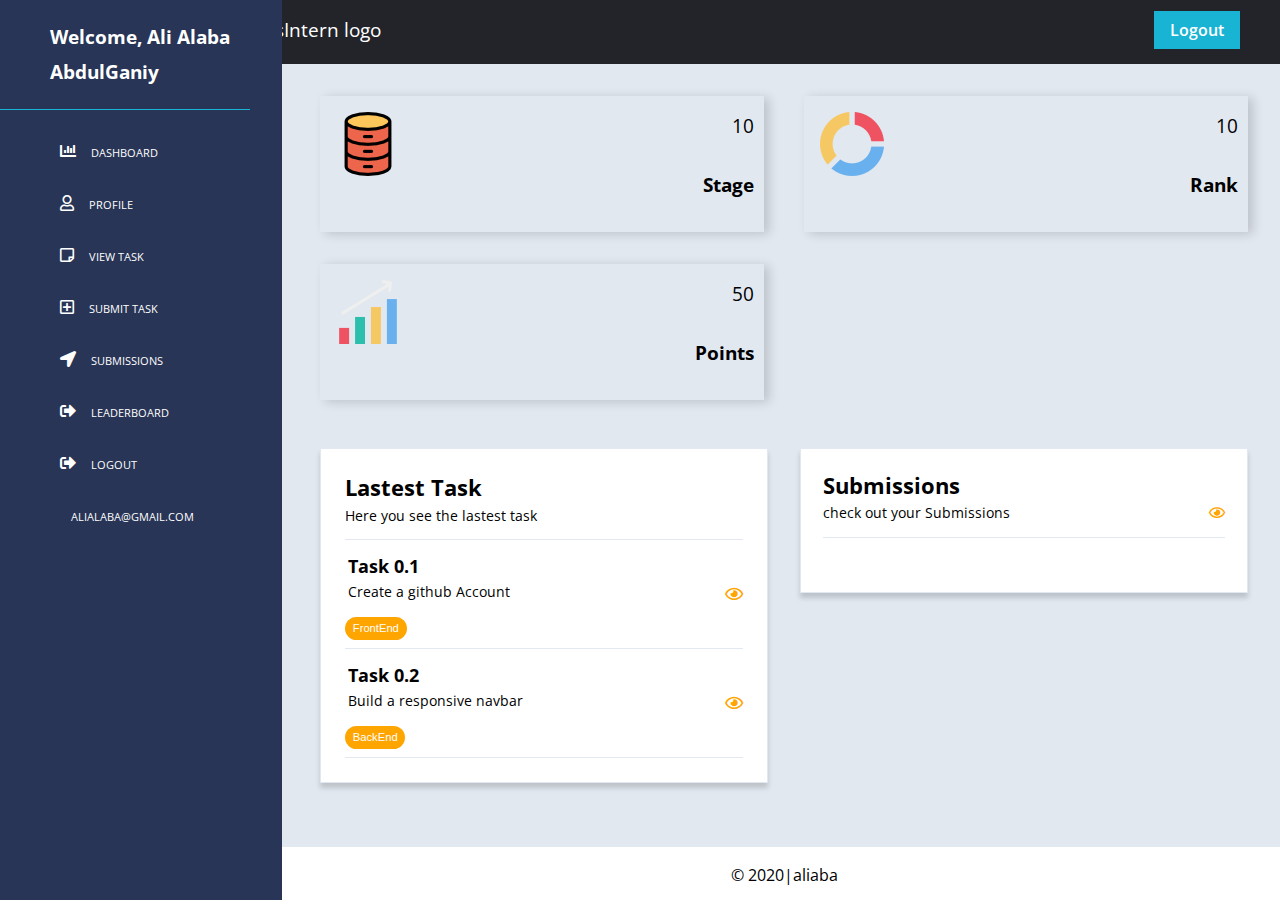
<file: index.html>
<!DOCTYPE html>
<html lang="en">

<head>
    <meta charset="UTF-8">
    <meta name="viewport" content="width=device-width, initial-scale=1.0">
    <title>Document</title>
    <link rel="stylesheet" href="style/dash.css">
    <!-- <link rel="preconnect" href="https://fonts.gstatic.com"> -->
    <link href="https://fonts.googleapis.com/css2?family=Open+Sans&display=swap" rel="stylesheet">
    <link rel="stylesheet" href="https://cdnjs.cloudflare.com/ajax/libs/font-awesome/5.12.1/css/all.min.css">
</head>

<body>
    <nav class="navbar">
        <div class="container-header wrap__navbar">
            <div class="logo">

                <p>JsIntern logo</p>

            </div>
            <div class="btns">

                <div class="nav-btn">
                    <a href="" class="btn">Logout</a>
                </div>
                <button class="hamburger-btn nav-toggle" aria-label="open-navigation">
                    <span class="hamburger"></span>    
                 </button>

            </div>
        </div>
    </nav>
    <nav class="sidebar">
        <div class="sidebar__header ">
            <h3>Welcome, Ali Alaba AbdulGaniy</h3>

        </div>
        <ul class="list__components">
            <li class="list-one ">
                <a href="">

                    <i class="fas fa-chart-bar"></i>

                    <span>Dashboard</span>
                </a>
            </li>
            <li class="list-two">
                <a href="">
                    <i class="far fa-user"></i>
                    <span>Profile</span>
                </a>
            </li>
            <li class="list-three">
                <a href="">
                    <i class="far fa-sticky-note"></i>
                    <span>View Task</span>
                </a>
            </li>
            <li class="list-four">
                <a href="">
                    <i class="far fa-plus-square"></i>
                    <span>Submit Task</span>
                </a>
            </li>
            <li class="list-five">
                <a href="">
                    <i class="fas fa-location-arrow"></i>
                    <span>Submissions</span>
                </a>
            </li>
            <li class="list-six">
                <a href="">
                    <i class="fas fa-sign-out-alt"></i>
                    <span>Leaderboard</span>
                </a>
            </li>
            <li class="list-seven">
                <a href="">
                    <i class="fas fa-sign-out-alt"></i>
                    <span>Logout</span>
                </a>
            </li>
            <li>
                <a href="#">
                    <span>alialaba@gmail.com</span>
                </a>
            </li>
        </ul>


    </nav>
    <main>
        <section>
            <div class="content__inner">
                <div class="content">
                    <div class="box">
                        <img src="images/server.png" alt="">
                        <h3>Stage</h3>
                        <span>10</span>

                    </div>
                    <div class="box">
                        <img src="images/pie-graph.png" alt="">
                        <h3>Rank</h3>
                        <span>10</span>

                    </div>
                    <div class="box">
                        <img src="images/igraph.png" alt="">
                        <h3>Points</h3>
                        <span>50</span>

                    </div>

                </div>
                <!-- task -->


            </div>

        </section>
        <section>
            <div class="content__inner">
                <div class="tasks">
                    <div class="task__contents">
                        <div class="task__content">

                            <div class="task__content1">
                                <h2>Lastest Task</h2>
                                <p>Here you see the lastest task</p>

                            </div>
                            <div class="flex__content">
                                <div class="task__content2">
                                    <table>
                                        <tbody>
                                            <tr>
                                                <th>Task 0.1</th>
                                            </tr>
                                            <tr>
                                                <td>Create a github Account </td>

                                            </tr>
                                        </tbody>
                                    </table>
                                    <button>FrontEnd</button>
                                </div>
                                <div class="task__icon">
                                    <a href="">
                                        <i class="far fa-eye"></i>
                                    </a>
                                </div>
                            </div>
                            <div class="flex__content">
                                <div class="task__content3">

                                    <table>
                                        <tbody>
                                            <tr>
                                                <th>Task 0.2</th>
                                            </tr>
                                            <tr>
                                                <td>Build a responsive navbar </td>


                                            </tr>
                                        </tbody>

                                    </table>
                                    <button>BackEnd</button>
                                </div>
                                <div class="task__icon">
                                    <a href="">
                                        <i class="far fa-eye"></i>
                                    </a>
                                </div>
                            </div>
                        </div>
                        <div class="post__content">

                            <h2>Submissions</h2>

                            <div class="flex__content">
                                <p>check out your Submissions</p>
                                <div class="task__icon">
                                    <a href="">
                                        <i class="far fa-eye"></i>
                                    </a>
                                </div>
                            </div>

                        </div>
                    </div>
                </div>
            </div>




        </section>
    </main>
    <footer>
        <div class="content">
            <div class="footer">
                <p class="footer__text">&copy 2020|aliaba</p>
            </div>
    </footer>


</body>

</html>
</file>
<file: style/dash.css>
*::before,
 ::after {
    box-sizing: border-box;
}

:root {
    --clr-dark-blue: #22242A;
    --clr-white: #fff;
    --clr-sky-blue: #19B3D3;
    --clr-ash: #ccc;
}

body {
    margin: 0;
    font-family: 'Open Sans', sans-serif;
    padding: 0;
    background: #e2e8f0;
}

img {
    max-width: 100%;
}

#img-icon {
    width: 20px;
}

h1,
h2 {
    margin-top: 0;
}

.container-header {
    width: 100%;
    max-width: 1200px;
    margin: 0 auto;
}

.nav {
    width: 100%;
}

.navbar {
    background: var(--clr-dark-blue);
    padding: 1em;
    height: 32px;
}

.logo {
    text-decoration: none;
    color: #fff;
    margin: -1em 0 0 0;
    font-size: 1.2rem;
}


/* logout button */

.nav-btn {
    display: none;
}

.btn {
    display: inline-block;
    background: var(--clr-sky-blue);
    text-decoration: none;
    padding: .5em 1em;
    color: #fff;
    font-weight: 600;
    margin: -.3em 0 0 0;
    font-size: 1rem;
}


/* end logout button */


/* hamburger  */

.hamburger-btn {
    display: block;
}

.nav-toggle {
    cursor: pointer;
    border: none;
    height: 3em;
    width: 3em;
    outline: none;
    background: none;
}

.nav-toggle:focus,
.nav-toggle:hover {
    opacity: .75;
}

.hamburger {
    width: 100%;
    position: relative;
}

.hamburger,
.hamburger-btn::before,
.hamburger-btn::after {
    display: block;
    height: 4px;
    background: var(--clr-sky-blue);
    margin: 0 auto;
}

.hamburger-btn::before,
.hamburger-btn::after {
    content: '';
    width: 100%;
}

.hamburger-btn::before {
    transform: translateY(-4px);
}

.hamburger-btn::after {
    transform: translateY(4px);
}


/* end hamburger */

.wrap__navbar {
    display: flex;
    justify-content: space-between;
}


/* sidebar */

.sidebar {
    display: none;
    background: #283556;
    width: 250px;
    position: fixed;
    left: 0;
    top: 0;
    z-index: 100;
    padding: 0 2em 0 0;
    /* overflow: auto; */
    height: 100vh;
}

.sidebar__header {
    line-height: 1.9;
    color: #fff;
    padding-left: 50px;
    border-bottom: 1px solid var(--clr-sky-blue);
}

.list__components {
    list-style: none;
}

.list-one:hover,
.list-two:hover,
.list-three:hover,
.list-four:hover,
.list-five:hover,
.list-six:hover,
.list-seven:hover {
    background: rgba(156, 126, 126, 0.2);
    border-radius: 7px;
}

.list__components a {
    text-decoration: none;
    line-height: 50px;
    color: #fff;
    width: 100%;
    padding-left: 20px;
}

.list__components span {
    margin-left: 1em;
    font-size: .7rem;
    text-transform: uppercase;
}

.content__inner {
    padding: 1em 2em 1em 2em;
}

.box {
    height: 120px;
    background: #e2e8f0;
    box-shadow: 5px 2px 10px #00000029;
    margin-bottom: 1em;
    margin-top: 1em;
    padding-left: 1em;
    padding-top: 1em;
    position: relative;
}

.box>*+* {
    position: absolute;
    right: 10px;
    font-size: 1.2rem;
}

.box h3 {
    margin-top: -10px;
}

.task__content,
.post__content {
    background: #FFFFFF 0% 0% no-repeat padding-box;
    border: .1px solid #e2e8f0;
    box-shadow: 0px 5px 5px 0px #00000029;
    opacity: 1;
    padding: 1.5em;
}

.post__content {
    font-size: .9rem;
}

.task__content>* p {
    margin-top: -1em;
}

.post__content>*+* {
    margin-top: -2em;
}

.task__content1 {
    border-bottom: 1px solid #e2e8f0;
    font-size: .9rem;
}

.task__content2 table,
.task__content3 table {
    margin: .7em .7em .7em 0;
}

.task__content2 th,
.task__content3 th {
    font-size: 1.1rem;
    font-weight: 700;
    text-align: left;
}

.task__content2 td,
.task__content3 td {
    font-size: .9rem;
}

.task__content2 button,
.task__content3 button {
    margin-bottom: .7em;
}

.flex__content {
    display: flex;
    justify-content: space-between;
    border-bottom: 1px solid #e2e8f0;
}

.task__icon {
    align-self: center;
    cursor: pointer;
}

.task__icon a {
    text-decoration: none;
    color: orange;
}

button {
    border: 0;
    padding: .5em .7em;
    background: orange;
    color: #fff;
    border-radius: 50px;
    font-size: .7rem;
}

.checkbox {
    margin-left: 10em;
}

main {
    padding-bottom: 3em;
}

footer {
    background: #fff;
    position: relative;
    padding: .5em;
}

.footer {
    bottom: 0px;
    width: 100%;
}

.footer__text {
    text-align: center;
}

@media(min-width:768px) {
    .sidebar {
        display: none;
    }
    .content {
        display: grid;
        grid-template-columns: repeat(auto-fit, minmax(300px, 1fr));
        grid-column-gap: 2.5em;
    }
    footer {
        bottom: -600px;
    }
}

@media (min-width:1040px) {
    /* hamburger  */
    .navbar .logo {
        margin-left: 12em;
    }
    .hamburger-btn {
        display: none;
    }
    /* logout button */
    .nav-btn {
        display: block;
    }
    .sidebar {
        display: block;
    }
    .content {
        margin-left: 18em;
    }
    .tasks {
        margin-left: 18em;
    }
    .task__contents {
        /* height: 100vh; */
        display: grid;
        grid-template-columns: 1fr 1fr;
        grid-template-rows: 1fr 1fr;
        gap: 2em;
    }
    .task__content {
        grid-row: 1/3;
    }
    .post__content {
        height: 100px;
    }
    footer {
        bottom: 0px;
        padding: .1em;
    }
}
</file>
